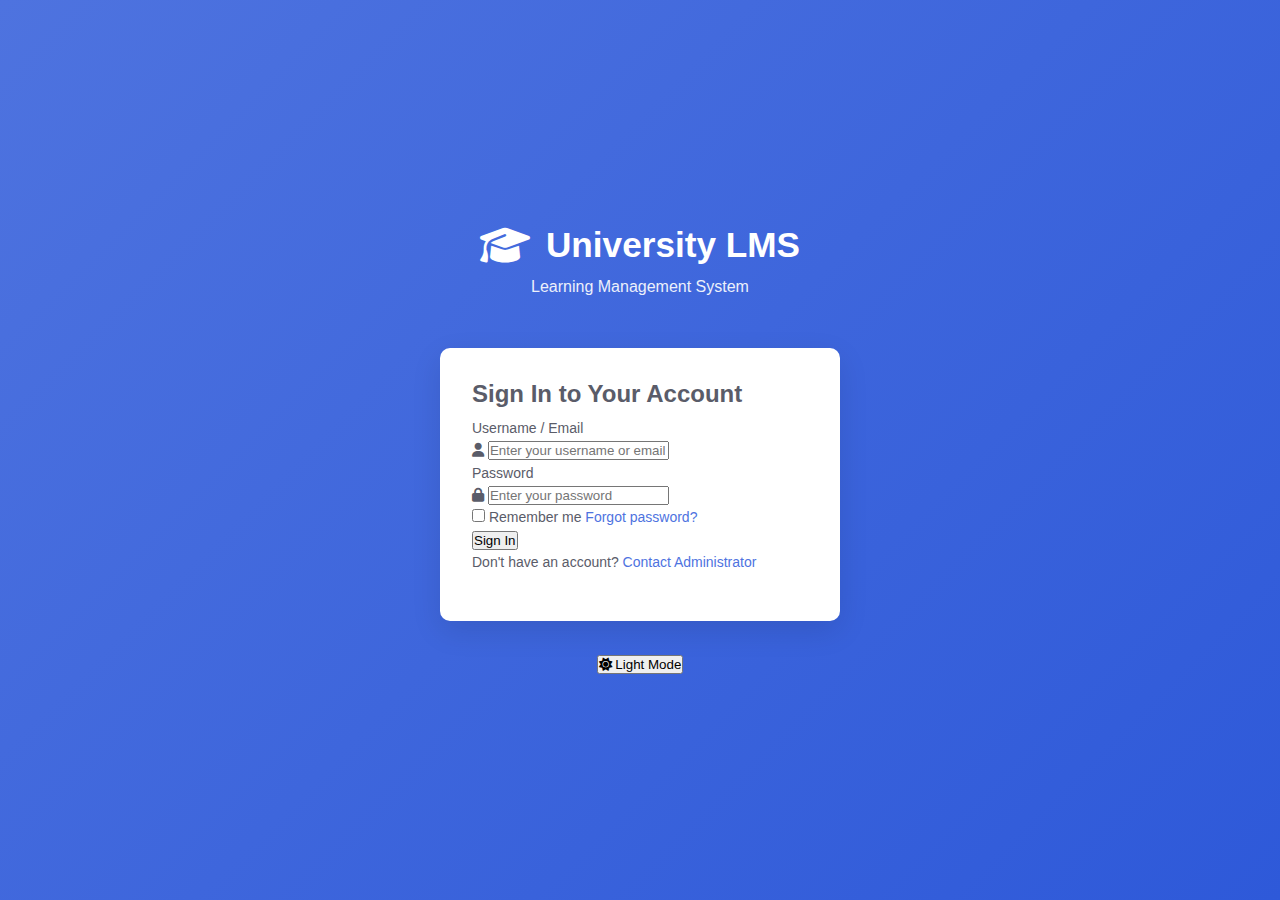
<file: index.html>
<!DOCTYPE html>
<html lang="en">
<head>
    <meta charset="UTF-8">
    <meta name="viewport" content="width=device-width, initial-scale=1.0">
    <title>LMS - Login</title>
    <link rel="stylesheet" href="css/main.css">
    <link rel="stylesheet" href="css/layout.css">
    <link rel="stylesheet" href="css/components.css">
    <link rel="stylesheet" href="https://cdnjs.cloudflare.com/ajax/libs/font-awesome/6.4.0/css/all.min.css">
</head>
<body class="light-theme">
    <div class="login-container">
        <div class="login-header">
            <div class="logo">
                <i class="fas fa-graduation-cap"></i>
                <h1>University LMS</h1>
            </div>
            <p class="tagline">Learning Management System</p>
        </div>
        
        <div class="login-card">
            <h2>Sign In to Your Account</h2>
            <form id="loginForm" class="login-form">
                <div class="form-group">
                    <label for="username">Username / Email</label>
                    <div class="input-with-icon">
                        <i class="fas fa-user"></i>
                        <input type="text" id="username" placeholder="Enter your username or email">
                    </div>
                    <div class="error-message" id="usernameError"></div>
                </div>
                
                <div class="form-group">
                    <label for="password">Password</label>
                    <div class="input-with-icon">
                        <i class="fas fa-lock"></i>
                        <input type="password" id="password" placeholder="Enter your password">
                    </div>
                    <div class="error-message" id="passwordError"></div>
                </div>
                
                <div class="form-options">
                    <label class="checkbox">
                        <input type="checkbox"> Remember me
                    </label>
                    <a href="#" class="forgot-password">Forgot password?</a>
                </div>
                
                <button type="submit" class="btn btn-primary btn-block">Sign In</button>
                
                <div class="login-footer">
                    <p>Don't have an account? <a href="#">Contact Administrator</a></p>
                </div>
            </form>
        </div>
        
        <div class="theme-toggle login-theme-toggle">
            <button id="themeToggle" class="btn btn-outline">
                <i class="fas fa-moon"></i> Dark Mode
            </button>
        </div>
    </div>

    <div id="alertContainer" class="alert-container"></div>

    <script src="js/auth.js"></script>
    <script src="js/theme.js"></script>
</body>
</html>
</file>
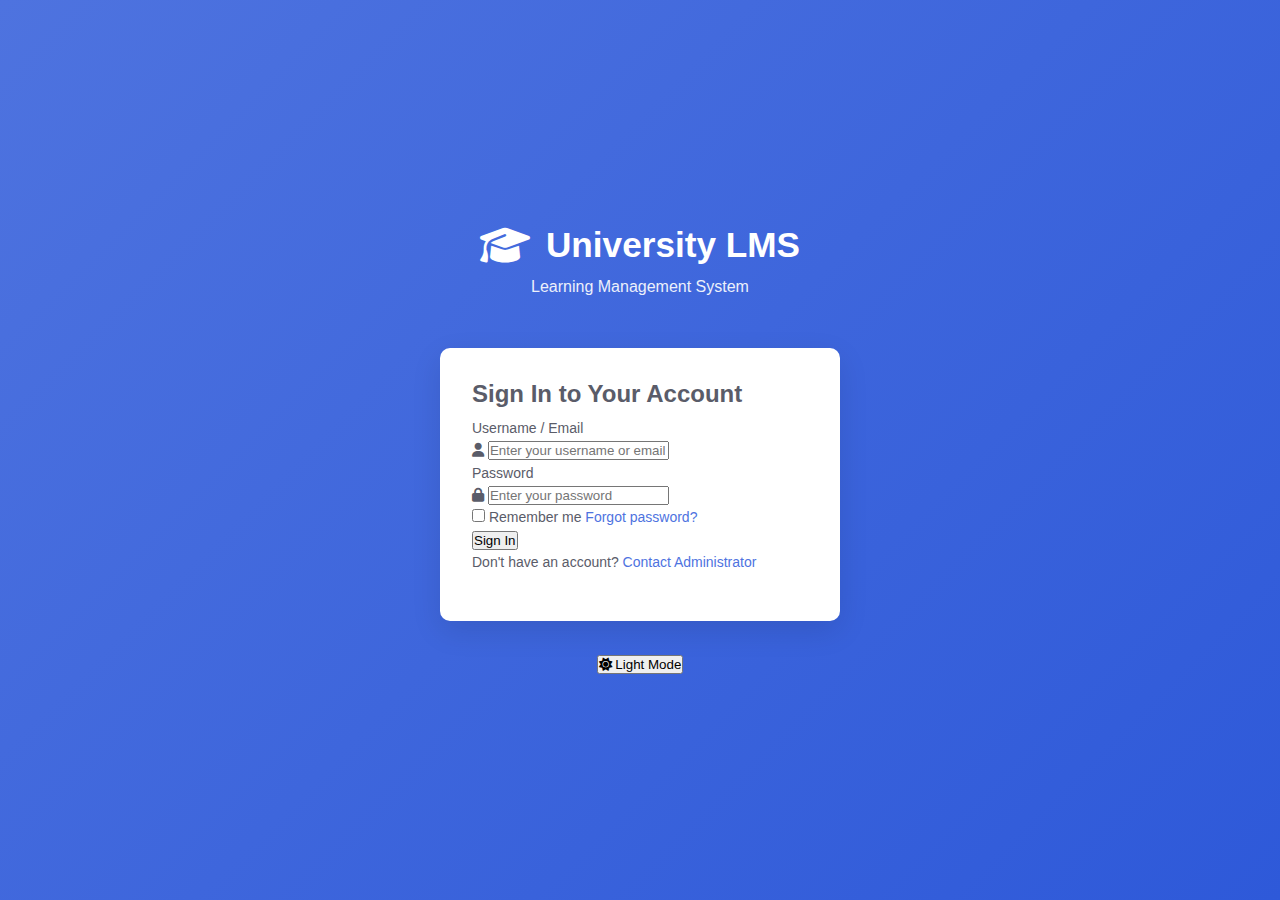
<file: assignments.html>
<!DOCTYPE html>
<html lang="en">
<head>
    <meta charset="UTF-8">
    <meta name="viewport" content="width=device-width, initial-scale=1.0">
    <title>Assignments - University LMS</title>
    <link rel="stylesheet" href="css/main.css">
    <link rel="stylesheet" href="css/layout.css">
    <link rel="stylesheet" href="css/components.css">
    <link rel="stylesheet" href="https://cdnjs.cloudflare.com/ajax/libs/font-awesome/6.4.0/css/all.min.css">
</head>
<body class="light-theme">
    <div class="app-container">
        <!-- Sidebar Navigation (Same as dashboard) -->
        <aside class="sidebar" id="sidebar">
            <div class="sidebar-header">
                <div class="logo">
                    <i class="fas fa-graduation-cap"></i>
                    <h2>University LMS</h2>
                </div>
                <button class="sidebar-close" id="sidebarClose">
                    <i class="fas fa-times"></i>
                </button>
            </div>
            
            <nav class="sidebar-nav">
                <ul class="nav-menu">
                    <li class="nav-item">
                        <a href="dashboard.html">
                            <i class="fas fa-tachometer-alt"></i>
                            <span>Dashboard</span>
                        </a>
                    </li>
                    <li class="nav-item">
                        <a href="courses.html">
                            <i class="fas fa-book"></i>
                            <span>My Courses</span>
                        </a>
                    </li>
                    <li class="nav-item active">
                        <a href="assignments.html">
                            <i class="fas fa-tasks"></i>
                            <span>Assignments</span>
                            <span class="badge badge-danger">3</span>
                        </a>
                    </li>
                    <li class="nav-item">
                        <a href="profile.html">
                            <i class="fas fa-user"></i>
                            <span>Profile</span>
                        </a>
                    </li>
                </ul>
            </nav>
            
            <div class="sidebar-footer">
                <div class="theme-toggle">
                    <button id="themeToggle" class="btn btn-outline btn-block">
                        <i class="fas fa-moon"></i> Switch Theme
                    </button>
                </div>
            </div>
        </aside>
        
        <!-- Main Content -->
        <div class="main-content">
            <!-- Top Header -->
            <header class="top-header">
                <button class="sidebar-toggle" id="sidebarToggle">
                    <i class="fas fa-bars"></i>
                </button>
                
                <div class="header-title">
                    <h1>Assignments</h1>
                    <p class="welcome-message">Manage your assignments and submissions</p>
                </div>
                
                <div class="header-actions">
                    <div class="notifications">
                        <button class="icon-btn">
                            <i class="fas fa-bell"></i>
                            <span class="badge badge-danger">5</span>
                        </button>
                    </div>
                    <div class="user-profile">
                        <img src="https://ui-avatars.com/api/?name=John+Doe&background=4e73df&color=ffffff&size=40" alt="Profile">
                        <span>John Doe</span>
                    </div>
                </div>
            </header>
            
            <!-- Main Content Area -->
            <main class="content-area">
                <!-- Assignment Filters -->
                <div class="assignment-filters">
                    <div class="filter-buttons">
                        <button class="btn btn-outline active" data-status="all">All Assignments</button>
                        <button class="btn btn-outline" data-status="pending">Pending</button>
                        <button class="btn btn-outline" data-status="submitted">Submitted</button>
                        <button class="btn btn-outline" data-status="late">Late</button>
                    </div>
                    
                    <div class="sort-options">
                        <select id="sortAssignments" class="form-select">
                            <option value="dueDate">Sort by Due Date</option>
                            <option value="course">Sort by Course</option>
                            <option value="status">Sort by Status</option>
                        </select>
                    </div>
                </div>
                
                <!-- Assignments List -->
                <section class="section">
                    <h2 class="section-title">Your Assignments</h2>
                    <div class="assignments-container" id="assignmentsContainer">
                        <!-- Assignments will be dynamically generated here -->
                    </div>
                </section>
            </main>
        </div>
    </div>

    <div id="alertContainer" class="alert-container"></div>

    <script src="js/assignments.js"></script>
    <script src="js/theme.js"></script>
</body>
</html>
</file>
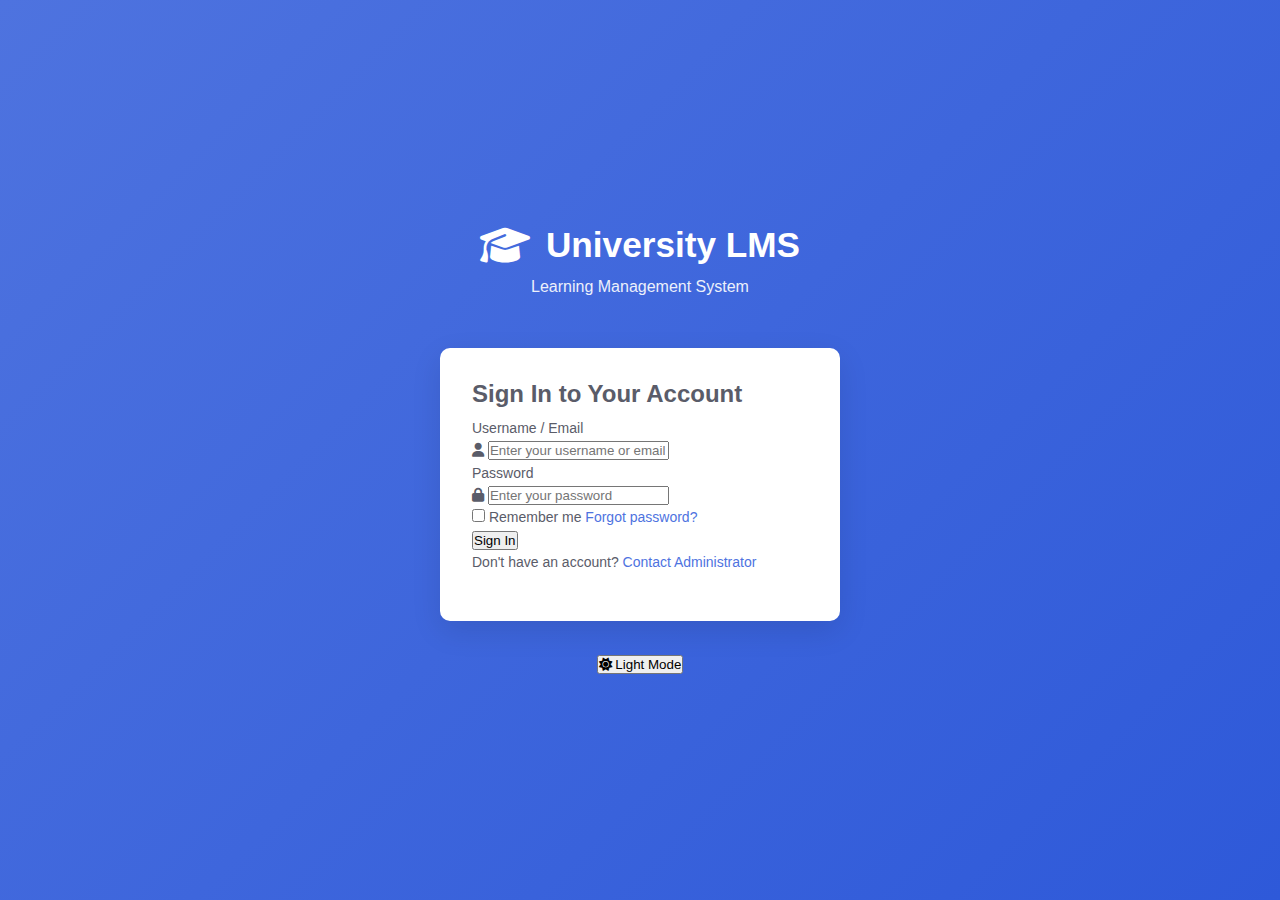
<file: courses.html>
<!DOCTYPE html>
<html lang="en">
<head>
    <meta charset="UTF-8">
    <meta name="viewport" content="width=device-width, initial-scale=1.0">
    <title>My Courses - University LMS</title>
    <link rel="stylesheet" href="css/main.css">
    <link rel="stylesheet" href="css/layout.css">
    <link rel="stylesheet" href="css/components.css">
    <link rel="stylesheet" href="https://cdnjs.cloudflare.com/ajax/libs/font-awesome/6.4.0/css/all.min.css">
</head>
<body class="light-theme">
    <div class="app-container">
        <!-- Sidebar Navigation (Same as dashboard) -->
        <aside class="sidebar" id="sidebar">
            <div class="sidebar-header">
                <div class="logo">
                    <i class="fas fa-graduation-cap"></i>
                    <h2>University LMS</h2>
                </div>
                <button class="sidebar-close" id="sidebarClose">
                    <i class="fas fa-times"></i>
                </button>
            </div>
            
            <nav class="sidebar-nav">
                <ul class="nav-menu">
                    <li class="nav-item">
                        <a href="dashboard.html">
                            <i class="fas fa-tachometer-alt"></i>
                            <span>Dashboard</span>
                        </a>
                    </li>
                    <li class="nav-item active">
                        <a href="courses.html">
                            <i class="fas fa-book"></i>
                            <span>My Courses</span>
                        </a>
                    </li>
                    <li class="nav-item">
                        <a href="assignments.html">
                            <i class="fas fa-tasks"></i>
                            <span>Assignments</span>
                            <span class="badge badge-danger">3</span>
                        </a>
                    </li>
                    <li class="nav-item">
                        <a href="profile.html">
                            <i class="fas fa-user"></i>
                            <span>Profile</span>
                        </a>
                    </li>
                </ul>
            </nav>
            
            <div class="sidebar-footer">
                <div class="theme-toggle">
                    <button id="themeToggle" class="btn btn-outline btn-block">
                        <i class="fas fa-moon"></i> Switch Theme
                    </button>
                </div>
            </div>
        </aside>
        
        <!-- Main Content -->
        <div class="main-content">
            <!-- Top Header -->
            <header class="top-header">
                <button class="sidebar-toggle" id="sidebarToggle">
                    <i class="fas fa-bars"></i>
                </button>
                
                <div class="header-title">
                    <h1>My Courses</h1>
                    <p class="welcome-message">Your enrolled courses and progress</p>
                </div>
                
                <div class="header-actions">
                    <div class="notifications">
                        <button class="icon-btn">
                            <i class="fas fa-bell"></i>
                            <span class="badge badge-danger">5</span>
                        </button>
                    </div>
                    <div class="user-profile">
                        <img src="https://ui-avatars.com/api/?name=John+Doe&background=4e73df&color=ffffff&size=40" alt="Profile">
                        <span>John Doe</span>
                    </div>
                </div>
            </header>
            
            <!-- Main Content Area -->
            <main class="content-area">
                <!-- Course Filters -->
                <div class="course-filters">
                    <div class="filter-buttons">
                        <button class="btn btn-outline active" data-filter="all">All Courses</button>
                        <button class="btn btn-outline" data-filter="active">Active</button>
                        <button class="btn btn-outline" data-filter="completed">Completed</button>
                    </div>
                    
                    <div class="search-box">
                        <i class="fas fa-search"></i>
                        <input type="text" id="courseSearch" placeholder="Search courses...">
                    </div>
                </div>
                
                <!-- Courses Grid -->
                <section class="section">
                    <h2 class="section-title">Enrolled Courses</h2>
                    <div class="courses-container" id="coursesContainer">
                        <!-- Course cards will be dynamically generated here -->
                    </div>
                </section>
            </main>
        </div>
    </div>

    <div id="alertContainer" class="alert-container"></div>

    <script src="js/courses.js"></script>
    <script src="js/theme.js"></script>
</body>
</html>
</file>
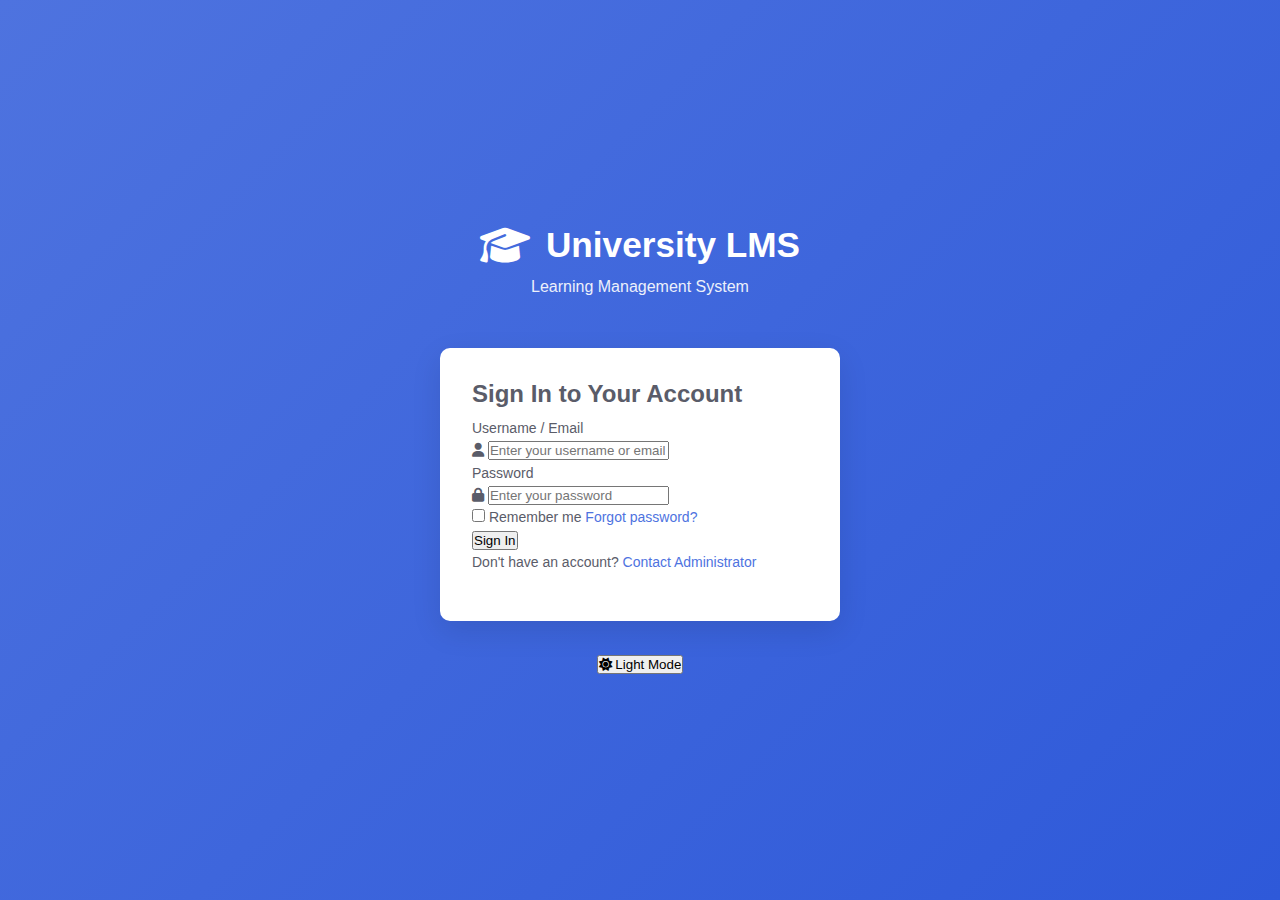
<file: dashboard.html>
<!DOCTYPE html>
<html lang="en">
<head>
    <meta charset="UTF-8">
    <meta name="viewport" content="width=device-width, initial-scale=1.0">
    <title>Dashboard - University LMS</title>
    <link rel="stylesheet" href="css/main.css">
    <link rel="stylesheet" href="css/layout.css">
    <link rel="stylesheet" href="css/components.css">
    <link rel="stylesheet" href="https://cdnjs.cloudflare.com/ajax/libs/font-awesome/6.4.0/css/all.min.css">
</head>
<body class="light-theme">
    <div class="app-container">
        <!-- Sidebar Navigation -->
        <aside class="sidebar" id="sidebar">
            <div class="sidebar-header">
                <div class="logo">
                    <i class="fas fa-graduation-cap"></i>
                    <h2>University LMS</h2>
                </div>
                <button class="sidebar-close" id="sidebarClose">
                    <i class="fas fa-times"></i>
                </button>
            </div>
            
            <nav class="sidebar-nav">
                <ul class="nav-menu">
                    <li class="nav-item active">
                        <a href="dashboard.html">
                            <i class="fas fa-tachometer-alt"></i>
                            <span>Dashboard</span>
                        </a>
                    </li>
                    <li class="nav-item">
                        <a href="courses.html">
                            <i class="fas fa-book"></i>
                            <span>My Courses</span>
                        </a>
                    </li>
                    <li class="nav-item">
                        <a href="assignments.html">
                            <i class="fas fa-tasks"></i>
                            <span>Assignments</span>
                            <span class="badge badge-danger">3</span>
                        </a>
                    </li>
                    <li class="nav-item">
                        <a href="profile.html">
                            <i class="fas fa-user"></i>
                            <span>Profile</span>
                        </a>
                    </li>
                </ul>
            </nav>
            
            <div class="sidebar-footer">
                <div class="theme-toggle">
                    <button id="themeToggle" class="btn btn-outline btn-block">
                        <i class="fas fa-moon"></i> Switch Theme
                    </button>
                </div>
            </div>
        </aside>
        
        <!-- Main Content -->
        <div class="main-content">
            <!-- Top Header -->
            <header class="top-header">
                <button class="sidebar-toggle" id="sidebarToggle">
                    <i class="fas fa-bars"></i>
                </button>
                
                <div class="header-title">
                    <h1>Dashboard</h1>
                    <p class="welcome-message">Welcome back, John Doe!</p>
                </div>
                
                <div class="header-actions">
                    <div class="notifications">
                        <button class="icon-btn">
                            <i class="fas fa-bell"></i>
                            <span class="badge badge-danger">5</span>
                        </button>
                    </div>
                    <div class="user-profile">
                        <img src="https://ui-avatars.com/api/?name=John+Doe&background=4e73df&color=ffffff&size=40" alt="Profile">
                        <span>John Doe</span>
                    </div>
                </div>
            </header>
            
            <!-- Main Content Area -->
            <main class="content-area">
                <!-- Stats Cards -->
                <section class="section">
                    <h2 class="section-title">Academic Overview</h2>
                    <div class="stats-container" id="statsContainer">
                        <!-- Stats cards will be dynamically generated here -->
                    </div>
                </section>
                
                <!-- Course Progress -->
                <section class="section">
                    <div class="section-header">
                        <h2 class="section-title">My Courses</h2>
                        <a href="courses.html" class="btn btn-outline">View All</a>
                    </div>
                    <div class="courses-grid" id="coursesContainer">
                        <!-- Course cards will be dynamically generated here -->
                    </div>
                </section>
                
                <!-- Recent Assignments -->
                <section class="section">
                    <div class="section-header">
                        <h2 class="section-title">Recent Assignments</h2>
                        <a href="assignments.html" class="btn btn-outline">View All</a>
                    </div>
                    <div class="assignments-list" id="assignmentsContainer">
                        <!-- Assignments will be dynamically generated here -->
                    </div>
                </section>
            </main>
        </div>
    </div>

    <div id="alertContainer" class="alert-container"></div>

    <script src="js/dashboard.js"></script>
    <script src="js/theme.js"></script>
</body>
</html>
</file>
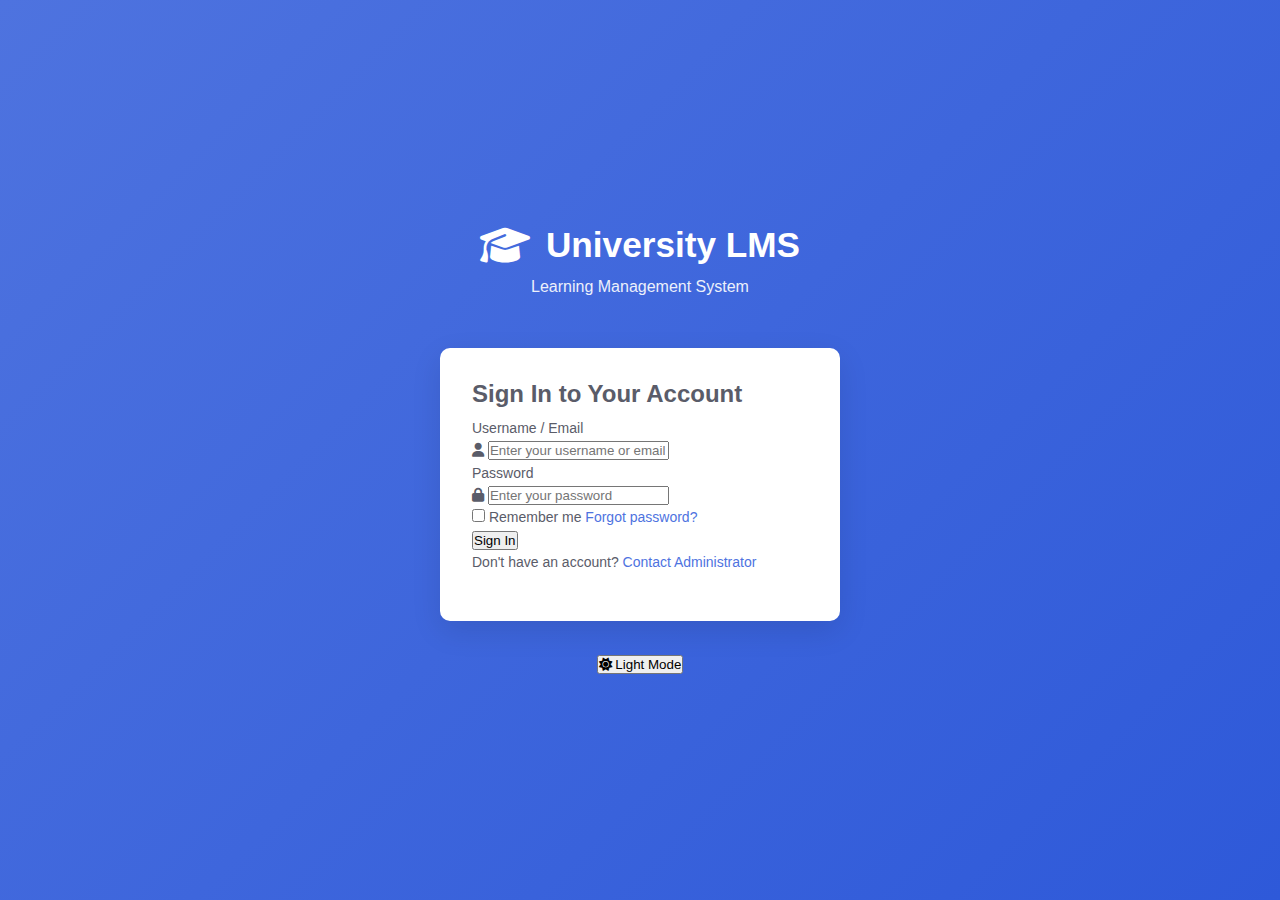
<file: profile.html>
<!DOCTYPE html>
<html lang="en">
<head>
    <meta charset="UTF-8">
    <meta name="viewport" content="width=device-width, initial-scale=1.0">
    <title>Profile - University LMS</title>
    <link rel="stylesheet" href="css/main.css">
    <link rel="stylesheet" href="css/layout.css">
    <link rel="stylesheet" href="css/components.css">
    <link rel="stylesheet" href="https://cdnjs.cloudflare.com/ajax/libs/font-awesome/6.4.0/css/all.min.css">
</head>
<body class="light-theme">
    <div class="app-container">
        <!-- Sidebar Navigation (Same as dashboard) -->
        <aside class="sidebar" id="sidebar">
            <div class="sidebar-header">
                <div class="logo">
                    <i class="fas fa-graduation-cap"></i>
                    <h2>University LMS</h2>
                </div>
                <button class="sidebar-close" id="sidebarClose">
                    <i class="fas fa-times"></i>
                </button>
            </div>
            
            <nav class="sidebar-nav">
                <ul class="nav-menu">
                    <li class="nav-item">
                        <a href="dashboard.html">
                            <i class="fas fa-tachometer-alt"></i>
                            <span>Dashboard</span>
                        </a>
                    </li>
                    <li class="nav-item">
                        <a href="courses.html">
                            <i class="fas fa-book"></i>
                            <span>My Courses</span>
                        </a>
                    </li>
                    <li class="nav-item">
                        <a href="assignments.html">
                            <i class="fas fa-tasks"></i>
                            <span>Assignments</span>
                            <span class="badge badge-danger">3</span>
                        </a>
                    </li>
                    <li class="nav-item active">
                        <a href="profile.html">
                            <i class="fas fa-user"></i>
                            <span>Profile</span>
                        </a>
                    </li>
                </ul>
            </nav>
            
            <div class="sidebar-footer">
                <div class="theme-toggle">
                    <button id="themeToggle" class="btn btn-outline btn-block">
                        <i class="fas fa-moon"></i> Switch Theme
                    </button>
                </div>
            </div>
        </aside>
        
        <!-- Main Content -->
        <div class="main-content">
            <!-- Top Header -->
            <header class="top-header">
                <button class="sidebar-toggle" id="sidebarToggle">
                    <i class="fas fa-bars"></i>
                </button>
                
                <div class="header-title">
                    <h1>My Profile</h1>
                    <p class="welcome-message">Manage your personal information</p>
                </div>
                
                <div class="header-actions">
                    <div class="notifications">
                        <button class="icon-btn">
                            <i class="fas fa-bell"></i>
                            <span class="badge badge-danger">5</span>
                        </button>
                    </div>
                    <div class="user-profile">
                        <img src="https://ui-avatars.com/api/?name=John+Doe&background=4e73df&color=ffffff&size=40" alt="Profile">
                        <span>John Doe</span>
                    </div>
                </div>
            </header>
            
            <!-- Main Content Area -->
            <main class="content-area">
                <div class="profile-container">
                    <!-- Profile Header -->
                    <div class="profile-header">
                        <div class="profile-avatar">
                            <img src="https://ui-avatars.com/api/?name=John+Doe&background=4e73df&color=ffffff&size=150" alt="Profile">
                            <div class="avatar-actions">
                                <button class="btn btn-outline btn-sm">
                                    <i class="fas fa-camera"></i> Change
                                </button>
                            </div>
                        </div>
                        
                        <div class="profile-info">
                            <h2>John Doe</h2>
                            <p class="profile-title">Computer Science Student</p>
                            <p class="profile-id">Student ID: CS2023001</p>
                            <div class="profile-stats">
                                <div class="stat">
                                    <span class="stat-value">3.8</span>
                                    <span class="stat-label">GPA</span>
                                </div>
                                <div class="stat">
                                    <span class="stat-value">95%</span>
                                    <span class="stat-label">Attendance</span>
                                </div>
                                <div class="stat">
                                    <span class="stat-value">6</span>
                                    <span class="stat-label">Courses</span>
                                </div>
                            </div>
                        </div>
                        
                        <div class="profile-actions">
                            <button id="editProfileBtn" class="btn btn-primary">
                                <i class="fas fa-edit"></i> Edit Profile
                            </button>
                        </div>
                    </div>
                    
                    <!-- Profile Details Form -->
                    <div class="profile-card">
                        <h3 class="card-title">Personal Information</h3>
                        
                        <form id="profileForm" class="profile-form">
                            <div class="form-row">
                                <div class="form-group">
                                    <label for="fullName">Full Name</label>
                                    <input type="text" id="fullName" value="John Doe" disabled>
                                </div>
                                
                                <div class="form-group">
                                    <label for="email">Email Address</label>
                                    <input type="email" id="email" value="john.doe@university.edu" disabled>
                                </div>
                            </div>
                            
                            <div class="form-row">
                                <div class="form-group">
                                    <label for="phone">Phone Number</label>
                                    <input type="tel" id="phone" value="+1 (555) 123-4567" disabled>
                                </div>
                                
                                <div class="form-group">
                                    <label for="studentId">Student ID</label>
                                    <input type="text" id="studentId" value="CS2023001" disabled>
                                </div>
                            </div>
                            
                            <div class="form-row">
                                <div class="form-group">
                                    <label for="department">Department</label>
                                    <input type="text" id="department" value="Computer Science" disabled>
                                </div>
                                
                                <div class="form-group">
                                    <label for="enrollmentYear">Enrollment Year</label>
                                    <input type="text" id="enrollmentYear" value="2023" disabled>
                                </div>
                            </div>
                            
                            <div class="form-group">
                                <label for="bio">Bio</label>
                                <textarea id="bio" rows="3" disabled>Passionate computer science student with interest in web development, machine learning, and data structures. Currently focusing on building full-stack applications.</textarea>
                            </div>
                            
                            <div class="form-actions" id="formActions">
                                <!-- Buttons will be shown/hidden by JavaScript -->
                            </div>
                        </form>
                    </div>
                    
                    <!-- Academic Info -->
                    <div class="profile-card">
                        <h3 class="card-title">Academic Information</h3>
                        <div class="academic-info">
                            <div class="info-item">
                                <span class="info-label">Current GPA</span>
                                <span class="info-value">3.8 / 4.0</span>
                            </div>
                            <div class="info-item">
                                <span class="info-label">Total Credits</span>
                                <span class="info-value">96</span>
                            </div>
                            <div class="info-item">
                                <span class="info-label">Attendance</span>
                                <span class="info-value badge badge-success">95%</span>
                            </div>
                            <div class="info-item">
                                <span class="info-label">Academic Standing</span>
                                <span class="info-value badge badge-success">Good Standing</span>
                            </div>
                        </div>
                    </div>
                </div>
            </main>
        </div>
    </div>

    <div id="alertContainer" class="alert-container"></div>

    <script src="js/profile.js"></script>
    <script src="js/theme.js"></script>
</body>
</html>
</file>
<file: css/main.css>
/* Main CSS - Variables and Base Styles */
:root {
    /* Light theme variables */
    --primary-color: #4e73df;
    --primary-dark: #2e59d9;
    --secondary-color: #858796;
    --success-color: #1cc88a;
    --info-color: #36b9cc;
    --warning-color: #f6c23e;
    --danger-color: #e74a3b;
    --light-color: #f8f9fc;
    --dark-color: #5a5c69;
    --border-color: #e3e6f0;
    --sidebar-width: 250px;
    --sidebar-collapsed-width: 70px;
    --header-height: 70px;
    --card-shadow: 0 0.15rem 1.75rem 0 rgba(58, 59, 69, 0.15);
    --transition-speed: 0.3s;
}

/* Dark theme variables */
.dark-theme {
    --primary-color: #4e73df;
    --primary-dark: #2e59d9;
    --secondary-color: #b0b3c2;
    --success-color: #1cc88a;
    --info-color: #36b9cc;
    --warning-color: #f6c23e;
    --danger-color: #e74a3b;
    --light-color: #2a3042;
    --dark-color: #f8f9fc;
    --border-color: #3a3f50;
    --card-shadow: 0 0.15rem 1.75rem 0 rgba(0, 0, 0, 0.3);
}

* {
    margin: 0;
    padding: 0;
    box-sizing: border-box;
}

body {
    font-family: 'Segoe UI', Tahoma, Geneva, Verdana, sans-serif;
    font-size: 14px;
    line-height: 1.6;
    color: var(--dark-color);
    background-color: var(--light-color);
    transition: background-color var(--transition-speed), color var(--transition-speed);
}

/* Typography */
h1, h2, h3, h4, h5, h6 {
    font-weight: 600;
    line-height: 1.2;
    margin-bottom: 0.5rem;
}

h1 { font-size: 1.8rem; }
h2 { font-size: 1.5rem; }
h3 { font-size: 1.3rem; }

p {
    margin-bottom: 1rem;
}

a {
    color: var(--primary-color);
    text-decoration: none;
    transition: color var(--transition-speed);
}

a:hover {
    color: var(--primary-dark);
    text-decoration: underline;
}

/* Utility Classes */
.text-center { text-align: center; }
.text-right { text-align: right; }
.text-left { text-align: left; }

.mt-1 { margin-top: 0.5rem; }
.mt-2 { margin-top: 1rem; }
.mt-3 { margin-top: 1.5rem; }
.mb-1 { margin-bottom: 0.5rem; }
.mb-2 { margin-bottom: 1rem; }
.mb-3 { margin-bottom: 1.5rem; }

.hidden {
    display: none !important;
}

/* Scrollbar Styling */
::-webkit-scrollbar {
    width: 8px;
    height: 8px;
}

::-webkit-scrollbar-track {
    background: rgba(0, 0, 0, 0.05);
}

::-webkit-scrollbar-thumb {
    background: var(--secondary-color);
    border-radius: 4px;
}

::-webkit-scrollbar-thumb:hover {
    background: var(--dark-color);
}
</file>
<file: css/layout.css>
/* Layout CSS - Structural Styles */

/* Login Page Layout */
.login-container {
    min-height: 100vh;
    display: flex;
    flex-direction: column;
    align-items: center;
    justify-content: center;
    padding: 2rem;
    background: linear-gradient(135deg, var(--primary-color) 0%, var(--primary-dark) 100%);
}

.login-header {
    text-align: center;
    margin-bottom: 2rem;
    color: white;
}

.login-header .logo {
    display: flex;
    align-items: center;
    justify-content: center;
    gap: 1rem;
    margin-bottom: 0.5rem;
}

.login-header .logo i {
    font-size: 2.5rem;
}

.login-header .logo h1 {
    font-size: 2.2rem;
    color: white;
    margin-bottom: 0;
}

.login-header .tagline {
    font-size: 1rem;
    opacity: 0.9;
}

.login-card {
    background: white;
    border-radius: 10px;
    box-shadow: 0 10px 30px rgba(0, 0, 0, 0.1);
    width: 100%;
    max-width: 400px;
    padding: 2rem;
}

.login-theme-toggle {
    margin-top: 2rem;
}

/* App Layout */
.app-container {
    display: flex;
    min-height: 100vh;
}

.sidebar {
    width: var(--sidebar-width);
    background-color: white;
    box-shadow: var(--card-shadow);
    position: fixed;
    top: 0;
    left: 0;
    height: 100%;
    z-index: 1000;
    transition: transform var(--transition-speed), width var(--transition-speed);
    overflow-y: auto;
}

.dark-theme .sidebar {
    background-color: var(--light-color);
    border-right: 1px solid var(--border-color);
}

.sidebar-header {
    padding: 1.5rem;
    border-bottom: 1px solid var(--border-color);
    display: flex;
    align-items: center;
    justify-content: space-between;
}

.sidebar-header .logo {
    display: flex;
    align-items: center;
    gap: 0.75rem;
}

.sidebar-header .logo i {
    font-size: 1.5rem;
    color: var(--primary-color);
}

.sidebar-header .logo h2 {
    font-size: 1.2rem;
    margin-bottom: 0;
}

.sidebar-close {
    display: none;
    background: none;
    border: none;
    color: var(--secondary-color);
    font-size: 1.25rem;
    cursor: pointer;
}

.sidebar-nav {
    padding: 1rem 0;
}

.nav-menu {
    list-style: none;
}

.nav-item {
    margin-bottom: 0.25rem;
}

.nav-item a {
    display: flex;
    align-items: center;
    padding: 0.75rem 1.5rem;
    color: var(--dark-color);
    transition: all var(--transition-speed);
    position: relative;
}

.nav-item a:hover {
    background-color: rgba(78, 115, 223, 0.1);
    color: var(--primary-color);
}

.nav-item.active a {
    color: var(--primary-color);
    background-color: rgba(78, 115, 223, 0.1);
    border-left: 3px solid var(--primary-color);
}

.nav-item a i {
    width: 1.5rem;
    margin-right: 0.75rem;
    font-size: 1.1rem;
}

.nav-item a .badge {
    margin-left: auto;
}

.sidebar-footer {
    padding: 1.5rem;
    border-top: 1px solid var(--border-color);
    position: absolute;
    bottom: 0;
    left: 0;
    right: 0;
}

.main-content {
    flex: 1;
    margin-left: var(--sidebar-width);
    transition: margin-left var(--transition-speed);
}

.top-header {
    height: var(--header-height);
    background-color: white;
    border-bottom: 1px solid var(--border-color);
    display: flex;
    align-items: center;
    padding: 0 1.5rem;
    position: sticky;
    top: 0;
    z-index: 100;
}

.dark-theme .top-header {
    background-color: var(--light-color);
}

.sidebar-toggle {
    background: none;
    border: none;
    color: var(--secondary-color);
    font-size: 1.25rem;
    cursor: pointer;
    margin-right: 1rem;
    display: none;
}

.header-title {
    flex: 1;
}

.header-title h1 {
    margin-bottom: 0.25rem;
}

.welcome-message {
    color: var(--secondary-color);
    font-size: 0.9rem;
    margin-bottom: 0;
}

.header-actions {
    display: flex;
    align-items: center;
    gap: 1.5rem;
}

.notifications {
    position: relative;
}

.icon-btn {
    background: none;
    border: none;
    color: var(--secondary-color);
    font-size: 1.25rem;
    cursor: pointer;
    position: relative;
    width: 40px;
    height: 40px;
    border-radius: 50%;
    display: flex;
    align-items: center;
    justify-content: center;
    transition: background-color var(--transition-speed);
}

.icon-btn:hover {
    background-color: rgba(0, 0, 0, 0.05);
}

.dark-theme .icon-btn:hover {
    background-color: rgba(255, 255, 255, 0.1);
}

.user-profile {
    display: flex;
    align-items: center;
    gap: 0.75rem;
    cursor: pointer;
}

.user-profile img {
    width: 40px;
    height: 40px;
    border-radius: 50%;
    object-fit: cover;
}

.content-area {
    padding: 1.5rem;
}

.section {
    margin-bottom: 2rem;
}

.section-header {
    display: flex;
    justify-content: space-between;
    align-items: center;
    margin-bottom: 1.5rem;
}

.section-title {
    margin-bottom: 0;
}

/* Responsive Design */
@media (max-width: 992px) {
    .sidebar {
        transform: translateX(-100%);
        width: 280px;
    }
    
    .sidebar.active {
        transform: translateX(0);
    }
    
    .sidebar-close {
        display: block;
    }
    
    .main-content {
        margin-left: 0;
    }
    
    .sidebar-toggle {
        display: block;
    }
}

@media (max-width: 768px) {
    .header-actions .user-profile span {
        display: none;
    }
    
    .content-area {
        padding: 1rem;
    }
}
</file>
<file: css/components.css>

</file>
